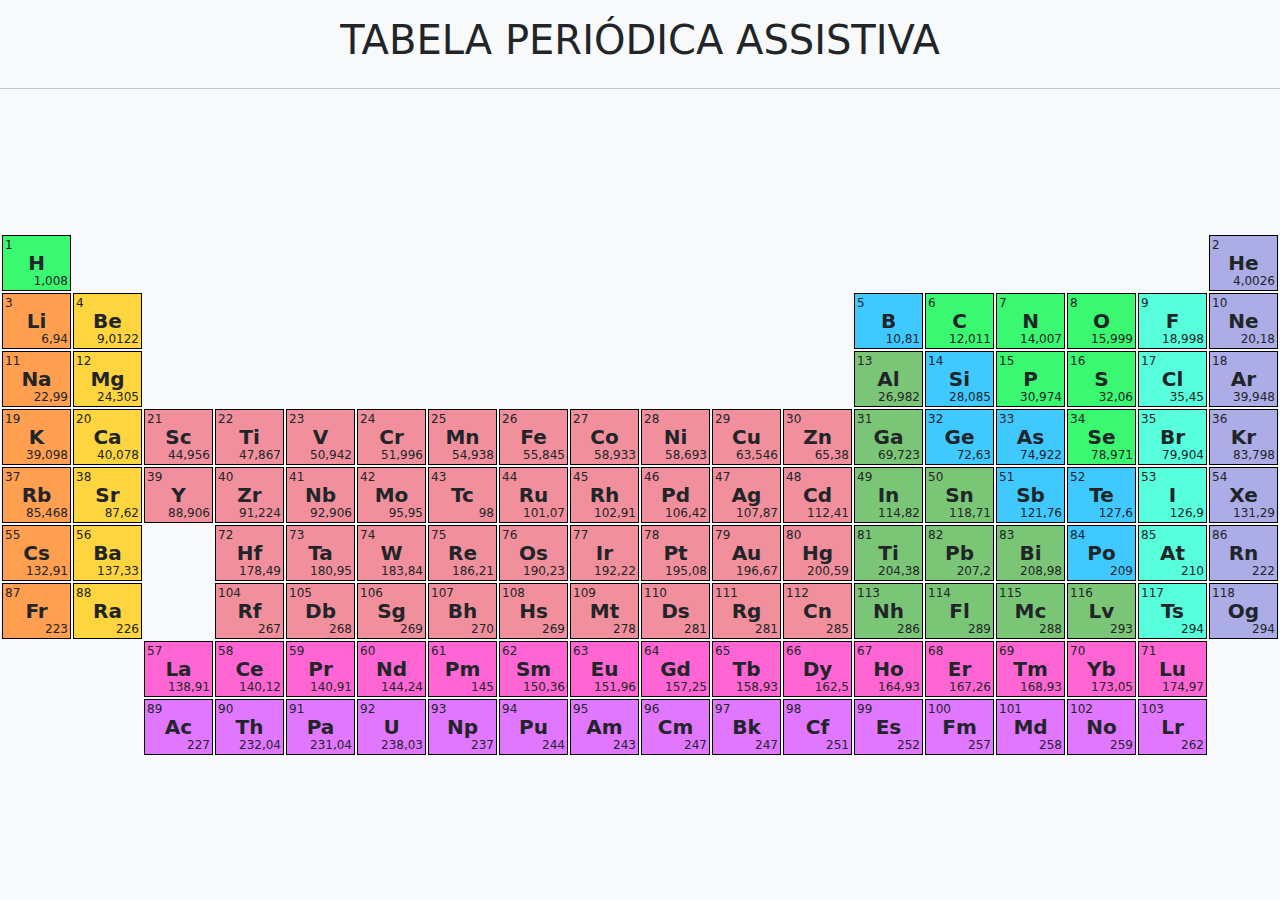
<file: index.html>
<!DOCTYPE html>
<html lang="pt-BR" >

<head>
  <meta charset="UTF-8" />
  <meta http-equiv="X-UA-Compatible" content="IE=edge" />
  <meta name="viewport" content="width=device-width, initial-scale=1.0" />
  <title>TABELA PERIÓDICA ASSISTIVA</title>
  <link rel="shortcut icon" href="img/favicon.png" type="image/x-icon" />
  <link rel="stylesheet" href="css/bootstrap.min.css" />
  <link rel="stylesheet" href="css/style.css">
  <script src="js/jquery.slim.min.js"></script>
  <script src="js/popper.min.js"></script>
  <script src="js/bootstrap.min.js"></script>
  <script src="js/script_2.js"></script>
</head>

<body class="min-vh-100 bg-light d-flex flex-column">
  <header class="mt-3 mx-3 d-flex align-items-center">
   <!-- <img src="img/cta.png" class="img-fluid w-25" alt="Logotipo do Centro Tecnológico de Acessibilidade (CTA)" /> -->
    <h1 class="flex-fill text-center">TABELA PERIÓDICA ASSISTIVA</h1>
    <button id="ajuda" type="button" class="visually-hidden w-25 btn btn-outline-dark" data-bs-toggle="modal" data-bs-target="#menuAjuda">Ajuda</button>
  </header>
  <hr />
  <main class="mb-3 flex-grow-1 d-flex align-items-center justify-content-center">
    <table role="table" aria-rowcount="9" aria-colcount="18"></table>
  </main>
  <div class="modal" id="menuAjuda" tabindex="-1">
    <div class="modal-dialog modal-dialog-centered modal-lg">
      <div class="modal-content">
        <div class="modal-header">
          <h1 class="modal-title fs-5">Menu de ajuda</h1>
        </div>
        <div class="modal-body">
          <h2 class="fs-5">Controles:</h2>
          <ul>
            <li>Quando não estiver na tabela use a tecla <kbd>T</kbd> ou o atalho <kbd>Shift</kbd> + <kbd>T</kbd> para acessar a tabela.</li>
            <li>Use os atalhos <kbd>Ctrl</kbd> + <kbd>Alt</kbd> + as teclas <kbd>&uarr;</kbd>, <kbd>&darr;</kbd>, <kbd>&larr;</kbd> ou <kbd>&rarr;</kbd> para navegar entre as linhas e colunas da tabela.</li>
            <li>Use <kbd>Enter</kbd> ou <kbd>Espaço</kbd> para interagir com botões e elementos da tabela.</li>
            <li>Se o leitor não estiver navegando corretamente, use os atalhos <kbd>Shift</kbd> + <kbd>,</kbd> ou <kbd>NVDA</kbd> + <kbd>Espaço</kbd> para reposicionar o leitor NVDA.</li>
          </ul>
        </div>
        <div class="modal-footer">
          <button type="button" class="btn btn-secondary" data-bs-dismiss="modal">Fechar</button>
        </div>
      </div>
    </div>
  </div>

  <div class="modal fade" id="detalhesModal" tabindex="-1" aria-labelledby="detalhesTitulo" aria-describedby="detalhesDescricao" role="dialog">
    <div class="modal-dialog">
      <div class="modal-content">
        <div class="modal-header">
          <h1 class="modal-title fs-5" id="detalhesTitulo">Detalhes do elemento</h1>
        </div>
        <div class="modal-body" id="detalhesDescricao">
        </div>
        <div class="modal-footer">
          <button type="button" class="btn btn-secondary" data-bs-dismiss="modal">Fechar</button>
        </div>
      </div>
    </div>
  </div>
</body>

</html>
</file>
<file: css/style.css>
table {
  border-collapse: separate;
}

td:not(:empty) {
  height: 3.5rem;
  width: 4.7rem;
  border: 1px solid black;
  position: relative;
  text-align: center;
}

td:not(:empty):has(button:focus) {
  z-index: 999;
  transform: scale(1.5);
  border: 2px solid #f00;
}

td button {
  all: unset;
  position: absolute;
  inset: 0 0 0 0;
}

.numero {
  position: absolute;
  inset: 0 auto auto 2px;
  font-size: 0.75em;
}

.simbolo {
  font-weight: 700;
  font-size: 1.25em;
}

.massa {
  position: absolute;
  inset: auto 2px 0 auto;
  font-size: 0.75em;
}

[data-classe='Metais-alcalinos'] {
  background: #FF9F4F;
}

[data-classe='Metais-alcalino-terrosos'] {
  background: #FFD53F;
}

[data-classe='Metais-de-transição'] {
  background: #F1909C;
}

[data-classe='Lantanídeos'] {
  background: #FF65D3;
}

[data-classe='Actinídios'] {
  background: #E176FF;
}

[data-classe='Gases-nobres'] {
  background: #ACACE6;
}

[data-classe='Semimetais'] {
  background: #3FC9FF;
}

[data-classe='Halogênios'] {
  background: #57FFDD;
}

[data-classe='Outros-metais'] {
  background: #7BC576;
}

[data-classe='Não-metais'] {
  background: #3AF870;
}
</file>
